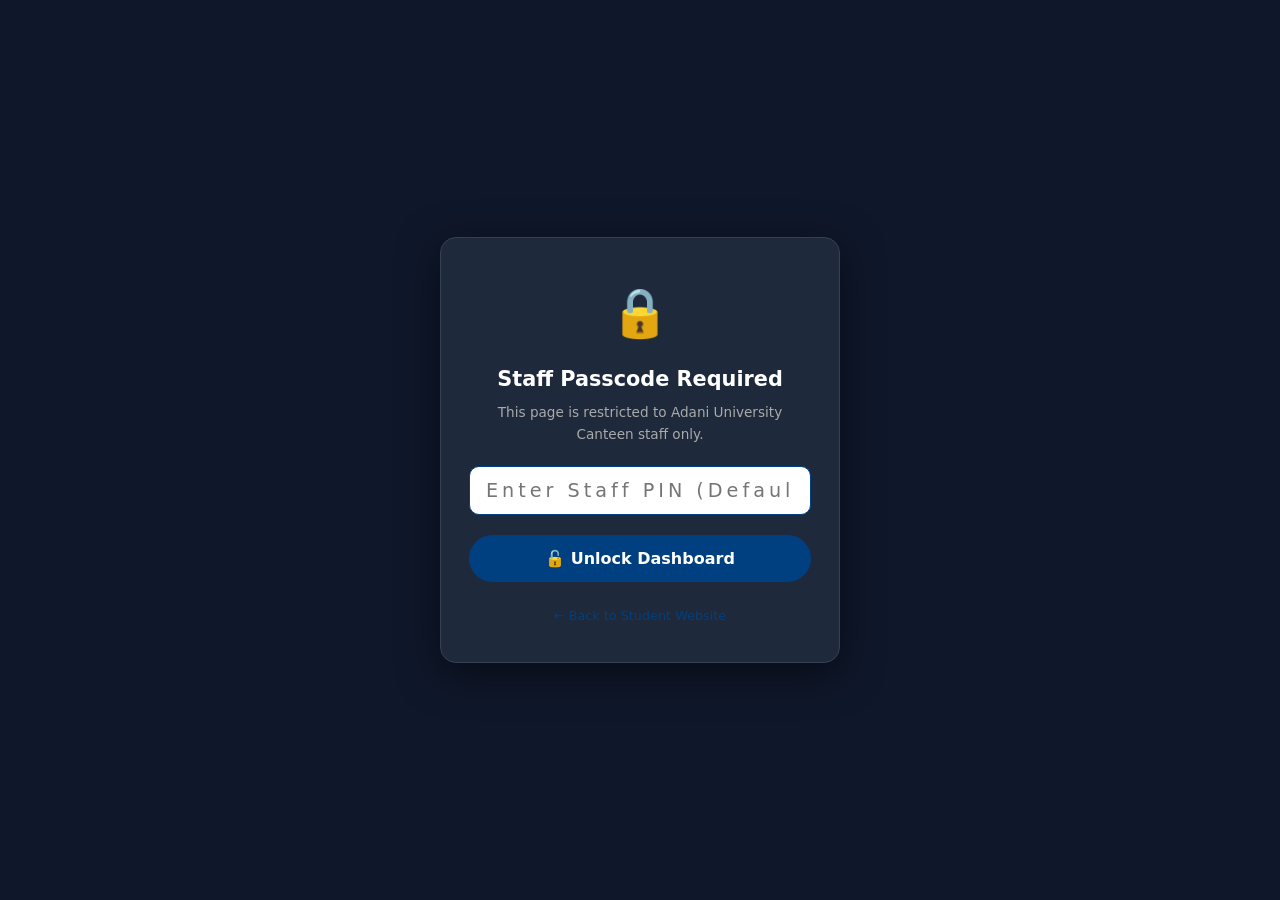
<file: handler.html>
<!DOCTYPE html>
<html lang="en">
<head>
  <meta charset="UTF-8" />
  <meta name="viewport" content="width=device-width, initial-scale=1.0" />
  <title>Canteen Kitchen Handler — Restricted Access</title>
  <link rel="stylesheet" href="css/styles.css" />
  <link rel="icon" href="data:image/svg+xml,<svg xmlns='http://www.w3.org/2000/svg' viewBox='0 0 100 100'><text y='.9em' font-size='90'>🔒</text></svg>" />
</head>
<body style="background: #18181c; color: #fff; min-height: 100vh; display: flex; flex-direction: column;">

  <!-- ===== PASSCODE LOCK SCREEN ===== -->
  <div id="lockScreen" class="lock-screen-overlay">
    <div class="lock-card">
      <div class="lock-icon">🔒</div>
      <h2>Staff Passcode Required</h2>
      <p>This page is restricted to Adani University Canteen staff only.</p>
      
      <form id="loginForm" onsubmit="handleStaffLogin(event)" style="margin-top: 20px;">
        <div class="form-group">
          <input type="password" id="staffPasscode" class="form-input" placeholder="Enter Staff PIN (Default: 1234)" style="text-align: center; font-size: 1.2rem; letter-spacing: 4px;" required autofocus />
        </div>
        <button type="submit" class="btn-submit" style="background: var(--primary);">🔓 Unlock Dashboard</button>
      </form>
      <p id="loginError" style="color: #ff4d4d; font-size: 0.85rem; margin-top: 12px; display: none;">❌ Incorrect PIN. Access denied!</p>

      <div style="margin-top: 24px; font-size: 0.8rem; color: #888;">
        <a href="index.html" style="color: var(--primary);">← Back to Student Website</a>
      </div>
    </div>
  </div>

  <!-- ===== PROTECTED HANDLER DASHBOARD (Hidden until unlocked) ===== -->
  <div id="protectedDashboard" style="display: none; flex-direction: column; flex-grow: 1;">
    <!-- NAVBAR -->
    <nav class="navbar" style="background: #121216; border-bottom: 2px solid var(--primary);">
      <div class="nav-inner">
        <a class="nav-brand" href="index.html" style="color:#fff;">
          <div class="nav-logo" style="background: linear-gradient(135deg, #FF6B35, #FFD700);">👨‍🍳</div>
          <div class="nav-brand-text">
            <span class="uni" style="color:rgba(255,255,255,0.7);">Adani University Canteen</span>
            <span class="canteen" style="color:var(--primary);">Kitchen Order Handler</span>
          </div>
        </a>
        <div class="nav-links">
          <a href="index.html" style="color:#fff;">🎓 Student View</a>
          <button onclick="lockDashboard()" class="btn-nav" style="background:#e74c3c; cursor:pointer;">🔒 Lock Dashboard</button>
        </div>
      </div>
    </nav>

    <!-- HEADER -->
    <section style="background: #24242c; padding: 24px; text-align: center; border-bottom: 1px solid #33333d;">
      <div class="section-inner">
        <h1 style="font-size: 1.8rem; font-weight: 800; color: #fff;">👨‍🍳 Live Kitchen Order Management</h1>
        <p style="color: rgba(255,255,255,0.7); font-size: 0.95rem; margin-top: 6px;">
          Staff Portal • Authorized Personnel Only
        </p>
      </div>
    </section>

    <!-- FILTER TABS -->
    <div style="background: #1d1d24; border-bottom: 1px solid #333; padding: 12px 24px;">
      <div class="section-inner" style="display:flex; gap:12px; justify-content:center; flex-wrap:wrap;">
        <button class="handler-tab active" onclick="setHandlerFilter('All', this)">All Orders</button>
        <button class="handler-tab" onclick="setHandlerFilter('Pending', this)">⏳ Pending &amp; Preparing</button>
        <button class="handler-tab" onclick="setHandlerFilter('Ready', this)">🔔 Ready for Pickup</button>
        <button class="handler-tab" onclick="setHandlerFilter('Completed', this)">✅ Completed / Past</button>
      </div>
    </div>

    <!-- LIVE ORDERS GRID -->
    <section class="section" style="padding: 40px 24px; flex-grow: 1;">
      <div class="section-inner">
        <div class="handler-grid" id="handlerOrdersGrid">
          <!-- Generated dynamically by orders.js -->
        </div>
      </div>
    </section>
  </div>

  <script src="js/data.js"></script>
  <script src="js/role-select.js"></script>
  <script src="js/orders.js"></script>
</body>
</html>
</file>
<file: css/styles.css>
/* ============================================================
   Adani University Canteen Review — Global Styles
   Official Adani Group Branding Theme (Navy Blue, Electric Cyan & Gold)
   ============================================================ */

/* ---------- CSS Variables ---------- */
:root {
  --primary:    #004080;   /* Adani Corporate Navy Blue */
  --primary-dk: #002B5B;   /* Deep Adani Navy */
  --secondary:  #00A8CC;   /* Adani Electric Cyan / Teal */
  --accent:     #F4F7FA;   /* Clean Platinum Light Background */
  --cream:      #E6F4F8;   /* Soft Ice Blue Tint */
  --dark:       #0A192F;   /* Dark Navy Text */
  --mid:        #334E68;   /* Slate Blue Mid Text */
  --light:      #EBF3FA;   /* Light Blue Card Background */
  --white:      #ffffff;
  --must-try:   #FFB703;   /* Adani Gold Badge */
  --star-full:  #00A8CC;   /* Adani Cyan Stars */
  --star-empty: #CBD5E1;   /* Slate Gray Empty Star */
  --green:      #10B981;   /* Emerald Green */
  --red:        #EF4444;   /* Crimson Red */
  --border:     #D0DCE5;   /* Soft Navy Border */
  --shadow:     0 4px 20px rgba(0, 64, 128, 0.12);
  --shadow-sm:  0 2px 8px rgba(0, 64, 128, 0.08);
  --radius:     16px;
  --radius-sm:  10px;
  --transition: 0.25s ease;
}

/* ---------- Reset & Base ---------- */
*, *::before, *::after { box-sizing: border-box; margin: 0; padding: 0; }

html { scroll-behavior: smooth; }

body {
  font-family: 'Segoe UI', system-ui, -apple-system, sans-serif;
  background: var(--accent);
  color: var(--dark);
  line-height: 1.6;
  min-height: 100vh;
}

img { max-width: 100%; display: block; }
a  { text-decoration: none; color: inherit; }
ul { list-style: none; }

/* ---------- Scrollbar ---------- */
::-webkit-scrollbar { width: 8px; }
::-webkit-scrollbar-track { background: var(--accent); }
::-webkit-scrollbar-thumb { background: var(--secondary); border-radius: 4px; }
::-webkit-scrollbar-thumb:hover { background: var(--primary); }

/* ============================================================
   NAVBAR
   ============================================================ */
.navbar {
  position: sticky;
  top: 0;
  z-index: 1000;
  background: var(--primary-dk);
  border-bottom: 3px solid var(--secondary);
  box-shadow: 0 4px 16px rgba(0, 43, 91, 0.25);
  color: #fff;
}

.nav-inner {
  max-width: 1200px;
  margin: 0 auto;
  padding: 0 24px;
  display: flex;
  align-items: center;
  justify-content: space-between;
  height: 68px;
  gap: 16px;
}

.nav-brand {
  display: flex;
  align-items: center;
  gap: 12px;
  font-weight: 700;
  font-size: 1.1rem;
  color: #fff;
  flex-shrink: 0;
}

.nav-logo {
  width: 42px;
  height: 42px;
  background: linear-gradient(135deg, var(--secondary), #00D2FF);
  border-radius: 10px;
  display: flex;
  align-items: center;
  justify-content: center;
  font-size: 1.4rem;
  box-shadow: 0 2px 10px rgba(0, 168, 204, 0.4);
}

.nav-brand-text {
  display: flex;
  flex-direction: column;
  line-height: 1.2;
}

.nav-brand-text .uni { font-size: 0.72rem; color: rgba(255, 255, 255, 0.75); font-weight: 400; text-transform: uppercase; letter-spacing: 0.5px; }
.nav-brand-text .canteen { font-size: 1.05rem; color: #fff; font-weight: 800; }

.nav-links {
  display: flex;
  align-items: center;
  gap: 8px;
}

.nav-links a {
  padding: 8px 16px;
  border-radius: 50px;
  font-weight: 600;
  font-size: 0.92rem;
  color: rgba(255, 255, 255, 0.85);
  transition: all var(--transition);
}

.nav-links a:hover,
.nav-links a.active {
  background: rgba(255, 255, 255, 0.12);
  color: #fff;
}

.nav-links a.btn-nav {
  background: var(--secondary);
  color: #fff;
  font-weight: 700;
  box-shadow: 0 2px 10px rgba(0, 168, 204, 0.3);
}

.nav-links a.btn-nav:hover {
  background: #008AA8;
  color: #fff;
}

/* Nav Cart Button */
.btn-nav-cart {
  background: rgba(255, 255, 255, 0.12);
  color: #fff;
  border: 1.5px solid var(--secondary);
  border-radius: 50px;
  padding: 8px 16px;
  font-weight: 700;
  font-size: 0.92rem;
  cursor: pointer;
  display: inline-flex;
  align-items: center;
  gap: 6px;
  transition: all var(--transition);
  position: relative;
}

.btn-nav-cart:hover {
  background: var(--secondary);
  color: #fff;
}

.cart-count-badge {
  background: var(--secondary);
  color: #fff;
  font-size: 0.75rem;
  font-weight: 800;
  padding: 2px 7px;
  border-radius: 50px;
  display: inline-flex;
}
.btn-nav-cart:hover .cart-count-badge {
  background: #fff;
  color: var(--primary-dk);
}

/* Mode Switcher pill */
.mode-switch-btn {
  background: #000;
  color: var(--must-try);
  padding: 6px 14px;
  border-radius: 50px;
  font-size: 0.82rem;
  font-weight: 700;
  display: inline-flex;
  align-items: center;
  gap: 6px;
  border: 1px solid var(--must-try);
  transition: all var(--transition);
}
.mode-switch-btn:hover { background: var(--secondary); color: #fff; transform: translateY(-1px); }

/* ---------- Mobile nav toggle ---------- */
.nav-toggle {
  display: none;
  background: none;
  border: none;
  cursor: pointer;
  font-size: 1.5rem;
  color: #fff;
  padding: 4px;
}

/* ============================================================
   HERO SECTION (Adani Navy to Cyan Gradient)
   ============================================================ */
.hero {
  background: linear-gradient(135deg, #001B3A 0%, #003366 45%, #0075A2 100%);
  color: #fff;
  padding: 80px 24px;
  text-align: center;
  position: relative;
  overflow: hidden;
  border-bottom: 4px solid var(--secondary);
}

.hero::before {
  content: '';
  position: absolute;
  inset: 0;
  background: url("data:image/svg+xml,%3Csvg width='60' height='60' viewBox='0 0 60 60' xmlns='http://www.w3.org/2000/svg'%3E%3Cg fill='none' fill-rule='evenodd'%3E%3Cg fill='%2300A8CC' fill-opacity='0.08'%3E%3Ccircle cx='30' cy='30' r='4'/%3E%3C/g%3E%3C/g%3E%3C/svg%3E");
  pointer-events: none;
}

.hero-inner { position: relative; max-width: 750px; margin: 0 auto; }

.hero-emoji { font-size: 3.5rem; margin-bottom: 16px; animation: float 3s ease-in-out infinite; }

@keyframes float {
  0%, 100% { transform: translateY(0); }
  50%       { transform: translateY(-10px); }
}

.hero h1 {
  font-size: clamp(1.8rem, 4vw, 3rem);
  font-weight: 800;
  margin-bottom: 14px;
  color: #fff;
  text-shadow: 0 2px 10px rgba(0,0,0,0.3);
  letter-spacing: -0.5px;
}

.hero p {
  font-size: clamp(1rem, 2vw, 1.2rem);
  opacity: 0.92;
  margin-bottom: 32px;
  color: #E2E8F0;
}

.hero-actions { display: flex; gap: 14px; justify-content: center; flex-wrap: wrap; }

.btn-primary {
  display: inline-flex;
  align-items: center;
  gap: 8px;
  padding: 14px 28px;
  background: var(--secondary);
  color: #fff;
  border-radius: 50px;
  font-weight: 700;
  font-size: 1rem;
  border: none;
  cursor: pointer;
  transition: all var(--transition);
  box-shadow: 0 4px 18px rgba(0, 168, 204, 0.35);
}

.btn-primary:hover {
  transform: translateY(-2px);
  background: #008AA8;
  box-shadow: 0 6px 24px rgba(0, 168, 204, 0.5);
}

.btn-outline {
  display: inline-flex;
  align-items: center;
  gap: 8px;
  padding: 14px 28px;
  background: transparent;
  color: #fff;
  border-radius: 50px;
  font-weight: 600;
  font-size: 1rem;
  border: 2px solid rgba(255,255,255,0.5);
  cursor: pointer;
  transition: all var(--transition);
}

.btn-outline:hover {
  background: rgba(255,255,255,0.15);
  border-color: #fff;
}

/* ============================================================
   SECTION LAYOUT
   ============================================================ */
.section { padding: 60px 24px; }
.section-inner { max-width: 1200px; margin: 0 auto; }

.section-header {
  display: flex;
  align-items: flex-end;
  justify-content: space-between;
  margin-bottom: 36px;
  gap: 16px;
  flex-wrap: wrap;
}

.section-title {
  font-size: clamp(1.4rem, 3vw, 2rem);
  font-weight: 800;
  color: var(--dark);
}

.section-title span { color: var(--primary); }

.section-subtitle {
  color: var(--mid);
  margin-top: 4px;
  font-size: 0.95rem;
}

.see-all {
  color: var(--secondary);
  font-weight: 700;
  font-size: 0.92rem;
  white-space: nowrap;
  transition: color var(--transition);
}
.see-all:hover { color: var(--primary); }

/* ============================================================
   DISH CARDS & ORDER BUTTON
   ============================================================ */
.cards-grid {
  display: grid;
  grid-template-columns: repeat(auto-fill, minmax(260px, 1fr));
  gap: 24px;
}

.dish-card {
  background: #ffffff;
  border-radius: var(--radius);
  overflow: hidden;
  box-shadow: var(--shadow-sm);
  transition: all var(--transition);
  cursor: pointer;
  position: relative;
  border: 1.5px solid var(--border);
  display: flex;
  flex-direction: column;
}

.dish-card:hover {
  transform: translateY(-6px);
  box-shadow: var(--shadow);
  border-color: var(--secondary);
}

.card-img-wrap {
  position: relative;
  height: 200px;
  overflow: hidden;
}

.card-img-wrap img {
  width: 100%;
  height: 100%;
  object-fit: cover;
  transition: transform 0.4s ease;
}

.dish-card:hover .card-img-wrap img { transform: scale(1.06); }

.card-category-tag {
  position: absolute;
  top: 12px;
  left: 12px;
  background: rgba(10, 25, 47, 0.85);
  color: #fff;
  font-size: 0.72rem;
  font-weight: 700;
  padding: 4px 10px;
  border-radius: 50px;
  letter-spacing: 0.5px;
  text-transform: uppercase;
  backdrop-filter: blur(4px);
}

.must-try-badge {
  position: absolute;
  top: 12px;
  right: 12px;
  background: var(--must-try);
  color: #0A192F;
  font-size: 0.68rem;
  font-weight: 800;
  padding: 4px 10px;
  border-radius: 50px;
  letter-spacing: 0.5px;
  display: flex;
  align-items: center;
  gap: 4px;
  box-shadow: 0 2px 8px rgba(255, 183, 3, 0.4);
  text-transform: uppercase;
}

.card-body { padding: 16px; display: flex; flex-direction: column; flex-grow: 1; }

.card-top {
  display: flex;
  justify-content: space-between;
  align-items: flex-start;
  margin-bottom: 8px;
  gap: 8px;
}

.card-name {
  font-size: 1.05rem;
  font-weight: 700;
  color: var(--dark);
  line-height: 1.3;
}

.price-tag {
  background: var(--cream);
  color: var(--primary);
  font-weight: 800;
  font-size: 0.95rem;
  padding: 4px 10px;
  border-radius: 8px;
  white-space: nowrap;
  border: 1px solid var(--border);
  flex-shrink: 0;
}

.card-stars {
  display: flex;
  align-items: center;
  gap: 6px;
  margin-bottom: 8px;
}

.stars-display { display: flex; gap: 2px; }

.star { font-size: 1rem; transition: color var(--transition); }
.star.full  { color: var(--star-full); }
.star.half  { color: var(--star-full); opacity: 0.6; }
.star.empty { color: var(--star-empty); }

.rating-number {
  font-size: 0.85rem;
  font-weight: 700;
  color: var(--mid);
}

.availability-pill {
  display: inline-flex;
  align-items: center;
  gap: 5px;
  background: var(--light);
  color: var(--mid);
  font-size: 0.75rem;
  padding: 3px 10px;
  border-radius: 50px;
  font-weight: 500;
  margin-bottom: 14px;
}

.btn-add-cart {
  width: 100%;
  padding: 10px;
  background: var(--primary);
  color: #fff;
  border: none;
  border-radius: var(--radius-sm);
  font-weight: 700;
  font-size: 0.88rem;
  cursor: pointer;
  transition: all var(--transition);
  display: flex;
  align-items: center;
  justify-content: center;
  gap: 6px;
  margin-top: auto;
}

.btn-add-cart:hover {
  background: var(--primary-dk);
  box-shadow: 0 4px 12px rgba(0, 64, 128, 0.25);
}

/* ============================================================
   CART DRAWER & OVERLAY
   ============================================================ */
.cart-overlay {
  position: fixed;
  inset: 0;
  background: rgba(10, 25, 47, 0.6);
  backdrop-filter: blur(3px);
  z-index: 2000;
  opacity: 0;
  pointer-events: none;
  transition: opacity 0.3s ease;
}
.cart-overlay.open { opacity: 1; pointer-events: auto; }

.cart-drawer {
  position: fixed;
  top: 0;
  right: 0;
  bottom: 0;
  width: 100%;
  max-width: 420px;
  background: var(--white);
  z-index: 2001;
  box-shadow: -4px 0 24px rgba(0,0,0,0.15);
  display: flex;
  flex-direction: column;
  transform: translateX(100%);
  transition: transform 0.35s cubic-bezier(0.34, 1.25, 0.64, 1);
}
.cart-drawer.open { transform: translateX(0); }

.cart-header {
  padding: 20px 24px;
  background: var(--primary-dk);
  border-bottom: 1px solid var(--border);
  display: flex;
  justify-content: space-between;
  align-items: center;
  color: #fff;
}
.cart-header h3 { font-size: 1.15rem; font-weight: 800; color: #fff; }
.cart-close-btn { background: none; border: none; font-size: 1.4rem; cursor: pointer; color: rgba(255,255,255,0.7); }

.cart-body { padding: 20px 24px; flex-grow: 1; overflow-y: auto; }

.cart-item {
  display: flex;
  align-items: center;
  gap: 12px;
  padding: 12px 0;
  border-bottom: 1px solid var(--border);
}
.cart-item-img { width: 56px; height: 56px; border-radius: var(--radius-sm); object-fit: cover; }
.cart-item-info { flex-grow: 1; }
.cart-item-name { font-weight: 700; font-size: 0.95rem; color: var(--dark); }
.cart-item-price { font-size: 0.82rem; color: var(--mid); margin-top: 2px; }

.cart-qty-ctrls { display: flex; align-items: center; gap: 8px; }
.cart-qty-btn { width: 26px; height: 26px; border-radius: 50%; border: 1px solid var(--border); background: var(--light); font-weight: 700; cursor: pointer; display: flex; align-items: center; justify-content: center; color: var(--primary); }
.cart-qty-val { font-weight: 700; font-size: 0.9rem; min-width: 18px; text-align: center; }

.cart-footer { padding: 20px 24px; border-top: 2px solid var(--border); background: var(--white); }
.cart-total-row { display: flex; justify-content: space-between; font-size: 1.1rem; font-weight: 800; margin-bottom: 16px; }
.cart-total-price { color: var(--primary); }

.btn-checkout {
  width: 100%;
  padding: 14px;
  background: var(--secondary);
  color: #fff;
  border: none;
  border-radius: 50px;
  font-weight: 800;
  font-size: 1rem;
  cursor: pointer;
  transition: all var(--transition);
}
.btn-checkout:hover { background: #008AA8; box-shadow: var(--shadow); }

.empty-cart-msg { text-align: center; padding: 60px 20px; color: var(--mid); }
.empty-cart-icon { font-size: 3rem; margin-bottom: 12px; }

/* ============================================================
   CHECKOUT MODAL & PAYMENT SIMULATION
   ============================================================ */
.modal-overlay {
  position: fixed;
  inset: 0;
  background: rgba(10, 25, 47, 0.6);
  backdrop-filter: blur(4px);
  z-index: 3000;
  display: flex;
  align-items: center;
  justify-content: center;
  padding: 20px;
  opacity: 0;
  pointer-events: none;
  transition: opacity 0.3s ease;
}
.modal-overlay.open { opacity: 1; pointer-events: auto; }

.modal-card {
  background: var(--white);
  border-radius: var(--radius);
  width: 100%;
  max-width: 500px;
  max-height: 90vh;
  overflow-y: auto;
  padding: 28px;
  box-shadow: 0 10px 40px rgba(0,0,0,0.25);
  animation: modalPop 0.3s cubic-bezier(0.34, 1.56, 0.64, 1);
}
@keyframes modalPop {
  from { transform: scale(0.9); opacity: 0; }
  to   { transform: scale(1); opacity: 1; }
}

.modal-header { display: flex; justify-content: space-between; align-items: center; margin-bottom: 20px; }
.modal-header h3 { font-size: 1.25rem; font-weight: 800; color: var(--dark); }
.modal-close { background: none; border: none; font-size: 1.4rem; cursor: pointer; color: var(--mid); }

.payment-options { display: flex; flex-direction: column; gap: 10px; margin-bottom: 16px; }
.payment-option {
  display: flex;
  align-items: center;
  gap: 12px;
  padding: 14px 16px;
  border: 1.5px solid var(--border);
  border-radius: var(--radius-sm);
  cursor: pointer;
  transition: all var(--transition);
}
.payment-option.active { border-color: var(--primary); background: var(--cream); }
.pay-opt-text { display: flex; flex-direction: column; }
.pay-title { font-weight: 700; font-size: 0.95rem; color: var(--dark); }
.pay-desc { font-size: 0.78rem; color: var(--mid); }

.upi-qr-box {
  background: var(--cream);
  border: 1.5px dashed var(--primary);
  border-radius: var(--radius-sm);
  padding: 16px;
  text-align: center;
  margin-bottom: 16px;
}
.upi-text { font-size: 0.85rem; color: var(--dark); margin-bottom: 10px; }
.qr-code-img { width: 140px; height: 140px; margin: 0 auto 10px; border-radius: 8px; border: 2px solid var(--white); overflow: hidden; }
.qr-code-img img { width: 100%; height: 100%; object-fit: cover; }
.upi-note { font-size: 0.75rem; color: var(--primary); font-weight: 600; }

.order-summary-box { background: var(--light); padding: 14px 18px; border-radius: var(--radius-sm); margin-bottom: 20px; }
.summary-row { display: flex; justify-content: space-between; font-size: 0.88rem; color: var(--mid); margin-bottom: 4px; }
.summary-row.grand-total { font-weight: 800; font-size: 1.05rem; color: var(--dark); margin-top: 8px; padding-top: 8px; border-top: 1px solid var(--border); }

/* ============================================================
   LIVE STUDENT ORDER TRACKING
   ============================================================ */
.no-orders-box { text-align: center; padding: 40px 20px; background: var(--white); border-radius: var(--radius); border: 2px dashed var(--border); color: var(--mid); }
.no-orders-icon { font-size: 3rem; margin-bottom: 10px; }

.order-track-card {
  background: var(--white);
  border-radius: var(--radius);
  padding: 24px;
  margin-bottom: 20px;
  border: 1px solid var(--border);
  box-shadow: var(--shadow-sm);
  transition: all var(--transition);
}
.order-track-card.pulse-ready {
  border-color: var(--green);
  box-shadow: 0 0 20px rgba(16, 185, 129, 0.3);
  animation: pulseGreen 2s infinite;
}
@keyframes pulseGreen {
  0%, 100% { box-shadow: 0 0 0 0 rgba(16, 185, 129, 0.4); }
  50% { box-shadow: 0 0 0 14px rgba(16, 185, 129, 0); }
}

.otc-header { display: flex; justify-content: space-between; align-items: flex-start; margin-bottom: 20px; gap: 12px; flex-wrap: wrap; }
.otc-id { font-weight: 800; font-size: 1.2rem; color: var(--dark); display: block; }
.otc-time { font-size: 0.8rem; color: var(--mid); }

.status-badge {
  padding: 6px 14px;
  border-radius: 50px;
  font-weight: 800;
  font-size: 0.8rem;
  letter-spacing: 0.5px;
  text-transform: uppercase;
}
.status-placed    { background: #E6F4F8; color: var(--primary); }
.status-preparing { background: #FEF3C7; color: #D97706; }
.status-ready     { background: #D1FAE5; color: #059669; animation: blink 1.5s infinite; }
.status-completed { background: var(--light); color: var(--mid); }
.status-cancelled { background: #FEE2E2; color: #DC2626; }

@keyframes blink { 0%, 100% { opacity: 1; } 50% { opacity: 0.6; } }

/* Step Progress Timeline */
.timeline-wrap { display: flex; align-items: center; justify-content: space-between; margin: 24px 0; padding: 0 10px; }
.timeline-step { display: flex; flex-direction: column; align-items: center; gap: 6px; position: relative; z-index: 2; }
.step-icon { width: 40px; height: 40px; border-radius: 50%; background: var(--light); border: 2px solid var(--border); display: flex; align-items: center; justify-content: center; font-size: 1.1rem; color: var(--mid); transition: all 0.3s ease; }
.step-label { font-size: 0.75rem; font-weight: 700; color: var(--mid); }

.timeline-step.active .step-icon { background: var(--primary); border-color: var(--primary); color: #fff; box-shadow: 0 4px 12px rgba(0, 64, 128, 0.3); }
.timeline-step.active .step-label { color: var(--primary); font-weight: 800; }

.timeline-step.completed .step-icon { background: var(--green); border-color: var(--green); color: #fff; }

.timeline-line { flex-grow: 1; height: 3px; background: var(--border); margin: 0 -5px 20px; transition: background 0.3s ease; }
.timeline-line.filled { background: var(--green); }

.otc-items-list { background: var(--cream); padding: 12px 16px; border-radius: var(--radius-sm); margin-bottom: 16px; border: 1px solid var(--border); }
.otc-item-row { display: flex; justify-content: space-between; font-size: 0.88rem; color: var(--dark); padding: 3px 0; }
.otc-footer { display: flex; justify-content: space-between; align-items: center; }
.payment-badge { font-size: 0.78rem; font-weight: 700; padding: 4px 10px; border-radius: 50px; background: var(--light); color: var(--mid); }

/* ============================================================
   CANTEEN HANDLER KITCHEN DASHBOARD (handler.html)
   ============================================================ */
.handler-tab {
  padding: 10px 20px;
  border-radius: 50px;
  border: 1px solid #444;
  background: #1E293B;
  color: #aaa;
  font-weight: 600;
  font-size: 0.88rem;
  cursor: pointer;
  transition: all var(--transition);
}
.handler-tab.active, .handler-tab:hover { background: var(--secondary); color: #fff; border-color: var(--secondary); }

.handler-grid { display: grid; grid-template-columns: repeat(auto-fill, minmax(320px, 1fr)); gap: 20px; }

.handler-order-card {
  background: #1E293B;
  border-radius: var(--radius);
  padding: 20px;
  border: 2px solid #334155;
  box-shadow: 0 4px 20px rgba(0,0,0,0.3);
  display: flex;
  flex-direction: column;
}
.handler-order-card.card-status-placed { border-color: var(--secondary); }
.handler-order-card.card-status-preparing { border-color: #D97706; }
.handler-order-card.card-status-ready { border-color: #10B981; box-shadow: 0 0 20px rgba(16, 185, 129, 0.2); }

.hoc-header { display: flex; justify-content: space-between; margin-bottom: 14px; gap: 8px; }
.hoc-id { font-weight: 800; font-size: 1.15rem; color: var(--must-try); display: block; }
.hoc-name { font-size: 0.9rem; font-weight: 700; color: #fff; display: block; }
.hoc-phone { font-size: 0.78rem; color: #aaa; }

.hoc-items { background: #0F172A; padding: 12px; border-radius: var(--radius-sm); margin-bottom: 14px; flex-grow: 1; border: 1px solid #334155; }
.hoc-item-row { display: flex; justify-content: space-between; font-size: 0.88rem; color: #ddd; padding: 4px 0; }
.hoc-qty { font-weight: 800; color: var(--secondary); width: 28px; }
.hoc-item-name { flex-grow: 1; }
.hoc-item-price { font-weight: 600; color: #aaa; }

.hoc-meta { display: flex; justify-content: space-between; align-items: center; margin-bottom: 16px; font-size: 0.8rem; color: #aaa; }
.hoc-total { font-size: 1rem; color: #fff; }

.hoc-actions { display: flex; gap: 8px; flex-wrap: wrap; margin-top: auto; }
.btn-action {
  flex-grow: 1;
  padding: 10px;
  border-radius: var(--radius-sm);
  border: none;
  font-weight: 800;
  font-size: 0.85rem;
  cursor: pointer;
  transition: all var(--transition);
  display: flex;
  align-items: center;
  justify-content: center;
  gap: 6px;
}
.btn-prep     { background: #D97706; color: #fff; }
.btn-ready    { background: #10B981; color: #fff; }
.btn-complete { background: var(--primary); color: #fff; }
.btn-cancel   { background: #EF4444; color: #fff; flex-grow: 0; }

.btn-action:hover { opacity: 0.9; transform: translateY(-1px); }

/* Lock Screen Overlay & Card */
.lock-screen-overlay {
  position: fixed;
  inset: 0;
  background: #0F172A;
  z-index: 5000;
  display: flex;
  align-items: center;
  justify-content: center;
  padding: 20px;
}

.lock-card {
  background: #1E293B;
  border-radius: var(--radius);
  border: 1.5px solid #334155;
  padding: 36px 28px;
  width: 100%;
  max-width: 400px;
  text-align: center;
  box-shadow: 0 10px 40px rgba(0,0,0,0.5);
}

.lock-icon { font-size: 3rem; margin-bottom: 12px; }
.lock-card h2 { font-weight: 800; font-size: 1.3rem; margin-bottom: 6px; color: #fff; }
.lock-card p { font-size: 0.85rem; color: #aaa; }

/* Role Selection Welcome Popup */
.role-card-pop { text-align: center; max-width: 540px; padding: 36px 28px; }
.role-pop-header { margin-bottom: 24px; }
.role-logo-icon { font-size: 3rem; margin-bottom: 10px; }
.role-pop-header h2 { font-weight: 800; font-size: 1.4rem; color: var(--dark); margin-bottom: 6px; }
.role-pop-header p { font-size: 0.9rem; color: var(--mid); }

.role-options-grid { display: grid; grid-template-columns: 1fr 1fr; gap: 16px; }
.role-btn-card {
  background: var(--cream);
  border: 2px solid var(--border);
  border-radius: var(--radius);
  padding: 24px 16px;
  cursor: pointer;
  transition: all var(--transition);
  text-align: center;
  display: flex;
  flex-direction: column;
  align-items: center;
  justify-content: center;
}
.role-btn-card:hover {
  transform: translateY(-4px);
  border-color: var(--secondary);
  background: var(--white);
  box-shadow: var(--shadow);
}
.role-btn-card .role-icon { font-size: 2.5rem; margin-bottom: 10px; }
.role-btn-card .role-title { font-weight: 800; font-size: 1.05rem; color: var(--dark); margin-bottom: 6px; }
.role-btn-card .role-desc { font-size: 0.78rem; color: var(--mid); line-height: 1.4; }

@media (max-width: 520px) {
  .role-options-grid { grid-template-columns: 1fr; }
}


/* ============================================================
   MUST-TRY SECTION (Homepage)
   ============================================================ */
.must-try-section { background: linear-gradient(180deg, var(--accent) 0%, #E6F4F8 100%); }

.must-try-grid {
  display: grid;
  grid-template-columns: repeat(auto-fill, minmax(220px, 1fr));
  gap: 20px;
}

.must-try-card {
  background: var(--white);
  border-radius: var(--radius);
  overflow: hidden;
  border: 2px solid var(--must-try);
  box-shadow: 0 4px 16px rgba(255, 183, 3, 0.2);
  cursor: pointer;
  transition: all var(--transition);
  position: relative;
}

.must-try-card:hover {
  transform: translateY(-5px);
  box-shadow: 0 8px 28px rgba(255, 183, 3, 0.35);
}

.must-try-card .card-img-wrap { height: 170px; }

.must-try-ribbon {
  position: absolute;
  bottom: 0;
  left: 0;
  right: 0;
  background: linear-gradient(0deg, rgba(10, 25, 47, 0.9) 0%, transparent 100%);
  padding: 24px 14px 12px;
  color: var(--white);
}

.must-try-ribbon .dish-name { font-weight: 700; font-size: 1rem; margin-bottom: 4px; color: #fff; }
.must-try-ribbon .dish-price { font-size: 0.85rem; opacity: 0.9; color: #E2E8F0; }

/* ============================================================
   STATS BAR (Homepage)
   ============================================================ */
.stats-bar {
  background: var(--primary-dk);
  color: var(--white);
  padding: 28px 24px;
  border-bottom: 3px solid var(--secondary);
}

.stats-inner {
  max-width: 1200px;
  margin: 0 auto;
  display: flex;
  align-items: center;
  justify-content: space-around;
  gap: 20px;
  flex-wrap: wrap;
}

.stat-item { text-align: center; }
.stat-number { font-size: 2rem; font-weight: 800; display: block; color: var(--secondary); }
.stat-label  { font-size: 0.85rem; opacity: 0.85; }

/* ============================================================
   MENU PAGE
   ============================================================ */
.menu-page-header {
  background: linear-gradient(135deg, var(--primary-dk) 0%, var(--primary) 100%);
  color: var(--white);
  padding: 48px 24px 32px;
  text-align: center;
}

.menu-page-header h1 { font-size: 2.2rem; font-weight: 800; margin-bottom: 8px; color: #fff; }
.menu-page-header p  { opacity: 0.9; font-size: 1rem; color: #E2E8F0; }

/* Search bar */
.search-wrap {
  max-width: 480px;
  margin: 24px auto 0;
  position: relative;
}

.search-input {
  width: 100%;
  padding: 14px 50px 14px 20px;
  border-radius: 50px;
  border: none;
  font-size: 1rem;
  outline: none;
  box-shadow: var(--shadow);
  color: var(--dark);
}

.search-icon {
  position: absolute;
  right: 18px;
  top: 50%;
  transform: translateY(-50%);
  font-size: 1.1rem;
  color: var(--mid);
  pointer-events: none;
}

/* Category filter tabs */
.filter-tabs-wrap { background: var(--white); border-bottom: 1px solid var(--border); position: sticky; top: 68px; z-index: 99; }

.filter-tabs {
  max-width: 1200px;
  margin: 0 auto;
  padding: 0 24px;
  display: flex;
  gap: 0;
  overflow-x: auto;
  scrollbar-width: none;
}

.filter-tabs::-webkit-scrollbar { display: none; }

.filter-tab {
  padding: 16px 20px;
  border: none;
  background: none;
  cursor: pointer;
  font-size: 0.92rem;
  font-weight: 600;
  color: var(--mid);
  white-space: nowrap;
  border-bottom: 3px solid transparent;
  transition: all var(--transition);
  font-family: inherit;
}

.filter-tab:hover { color: var(--primary); }

.filter-tab.active {
  color: var(--primary);
  border-bottom-color: var(--secondary);
}

/* No results */
.no-results {
  text-align: center;
  padding: 80px 20px;
  color: var(--mid);
  display: none;
}

.no-results .no-results-emoji { font-size: 3rem; margin-bottom: 12px; }

/* ============================================================
   DISH DETAIL PAGE
   ============================================================ */
.dish-detail-header {
  background: linear-gradient(135deg, var(--primary-dk), var(--primary));
  padding: 24px;
  color: var(--white);
}

.back-btn {
  display: inline-flex;
  align-items: center;
  gap: 8px;
  color: rgba(255,255,255,0.85);
  font-weight: 500;
  font-size: 0.92rem;
  transition: color var(--transition);
  margin-bottom: 8px;
}
.back-btn:hover { color: #fff; }

.dish-detail-layout {
  max-width: 1100px;
  margin: 0 auto;
  padding: 40px 24px;
  display: grid;
  grid-template-columns: 1.1fr 1fr;
  gap: 40px;
  align-items: start;
}

.dish-main-img {
  width: 100%;
  border-radius: var(--radius);
  object-fit: cover;
  height: 380px;
  box-shadow: var(--shadow);
}

.dish-meta { margin-top: 16px; }

.dish-title-row {
  display: flex;
  align-items: flex-start;
  justify-content: space-between;
  gap: 12px;
  margin-bottom: 12px;
}

.dish-title {
  font-size: 2rem;
  font-weight: 800;
  color: var(--dark);
  line-height: 1.2;
}

.dish-price-big {
  background: var(--primary);
  color: #fff;
  font-weight: 800;
  font-size: 1.3rem;
  padding: 8px 18px;
  border-radius: var(--radius-sm);
  white-space: nowrap;
  flex-shrink: 0;
}

.dish-pills {
  display: flex;
  gap: 10px;
  flex-wrap: wrap;
  margin-bottom: 20px;
}

.pill {
  display: inline-flex;
  align-items: center;
  gap: 5px;
  padding: 5px 14px;
  border-radius: 50px;
  font-size: 0.8rem;
  font-weight: 600;
}

.pill-category { background: var(--cream); color: var(--primary); border: 1px solid var(--border); }
.pill-avail    { background: var(--light); color: var(--mid); }
.pill-must-try { background: var(--must-try); color: #0A192F; }

/* Worth it banner */
.worth-it-banner {
  display: flex;
  align-items: center;
  gap: 12px;
  padding: 16px 20px;
  border-radius: var(--radius-sm);
  margin-bottom: 20px;
  font-weight: 700;
  font-size: 1rem;
}

.worth-it-banner.yes { background: #D1FAE5; color: #065F46; border: 2px solid #10B981; }
.worth-it-banner.no  { background: #FEE2E2; color: #991B1B; border: 2px solid #EF4444; }
.worth-it-banner .verdict-icon { font-size: 1.5rem; }

/* Admin review panel */
.review-panel {
  background: var(--white);
  border-radius: var(--radius);
  padding: 24px;
  border: 1px solid var(--border);
  box-shadow: var(--shadow-sm);
}

.review-panel h3 {
  font-size: 1.1rem;
  font-weight: 800;
  margin-bottom: 20px;
  color: var(--dark);
  display: flex;
  align-items: center;
  gap: 8px;
}

.ratings-table { width: 100%; border-collapse: collapse; margin-bottom: 20px; }

.ratings-table td { padding: 10px 0; border-bottom: 1px solid var(--border); }
.ratings-table tr:last-child td { border-bottom: none; }

.rating-label { font-weight: 600; color: var(--mid); font-size: 0.9rem; width: 130px; }
.rating-stars { display: flex; align-items: center; gap: 8px; }
.rating-val   { font-weight: 700; font-size: 0.85rem; color: var(--dark); }

.review-text {
  font-size: 0.95rem;
  color: var(--mid);
  line-height: 1.7;
  background: var(--cream);
  padding: 16px;
  border-radius: var(--radius-sm);
  border-left: 4px solid var(--secondary);
  margin-bottom: 12px;
}

.review-author {
  font-size: 0.8rem;
  color: var(--mid);
  font-style: italic;
}

/* ============================================================
   STUDENT REVIEWS SECTION
   ============================================================ */
.student-reviews-section {
  max-width: 1100px;
  margin: 0 auto;
  padding: 0 24px 60px;
}

.student-reviews-section h2 {
  font-size: 1.5rem;
  font-weight: 800;
  margin-bottom: 24px;
  color: var(--dark);
  display: flex;
  align-items: center;
  gap: 10px;
}

.student-reviews-list { display: flex; flex-direction: column; gap: 16px; margin-bottom: 36px; }

.student-review-card {
  background: var(--white);
  border-radius: var(--radius-sm);
  padding: 20px;
  border: 1px solid var(--border);
  box-shadow: var(--shadow-sm);
  animation: fadeIn 0.3s ease;
}

@keyframes fadeIn {
  from { opacity: 0; transform: translateY(8px); }
  to   { opacity: 1; transform: translateY(0); }
}

.scr-header {
  display: flex;
  justify-content: space-between;
  align-items: center;
  margin-bottom: 10px;
  gap: 12px;
  flex-wrap: wrap;
}

.scr-name {
  font-weight: 700;
  color: var(--dark);
  display: flex;
  align-items: center;
  gap: 8px;
}

.avatar {
  width: 34px;
  height: 34px;
  border-radius: 50%;
  background: linear-gradient(135deg, var(--primary), var(--secondary));
  color: var(--white);
  font-weight: 800;
  font-size: 0.9rem;
  display: flex;
  align-items: center;
  justify-content: center;
  flex-shrink: 0;
}

.scr-date { font-size: 0.78rem; color: var(--mid); }

.scr-mini-ratings {
  display: flex;
  gap: 14px;
  flex-wrap: wrap;
  margin-bottom: 10px;
}

.mini-rating {
  font-size: 0.8rem;
  color: var(--mid);
  display: flex;
  align-items: center;
  gap: 4px;
}

.mini-rating .star { font-size: 0.82rem; }

.scr-comment {
  font-size: 0.92rem;
  color: var(--dark);
  line-height: 1.6;
}

.no-reviews-msg {
  text-align: center;
  padding: 40px 20px;
  background: var(--white);
  border-radius: var(--radius);
  border: 2px dashed var(--border);
  color: var(--mid);
  font-size: 0.95rem;
}

.no-reviews-msg .no-rev-emoji { font-size: 2.5rem; margin-bottom: 10px; }

/* ============================================================
   REVIEW FORM
   ============================================================ */
.review-form-card {
  background: var(--white);
  border-radius: var(--radius);
  padding: 28px;
  border: 1px solid var(--border);
  box-shadow: var(--shadow-sm);
}

.review-form-card h3 {
  font-size: 1.15rem;
  font-weight: 800;
  margin-bottom: 24px;
  color: var(--dark);
  display: flex;
  align-items: center;
  gap: 8px;
}

.form-group { margin-bottom: 20px; }

.form-label {
  display: block;
  font-weight: 600;
  font-size: 0.88rem;
  color: var(--dark);
  margin-bottom: 8px;
}

.form-input, .form-textarea {
  width: 100%;
  padding: 12px 16px;
  border: 1.5px solid var(--border);
  border-radius: var(--radius-sm);
  font-size: 0.95rem;
  color: var(--dark);
  background: var(--cream);
  transition: border-color var(--transition);
  font-family: inherit;
  outline: none;
}

.form-input:focus, .form-textarea:focus {
  border-color: var(--primary);
  background: var(--white);
}

.form-textarea { resize: vertical; min-height: 90px; }

/* Interactive star rating input */
.star-input-group { display: flex; flex-direction: column; gap: 12px; }

.star-input-row {
  display: flex;
  align-items: center;
  justify-content: space-between;
  gap: 12px;
  flex-wrap: wrap;
}

.star-input-label {
  font-size: 0.85rem;
  color: var(--mid);
  font-weight: 500;
  width: 100px;
  flex-shrink: 0;
}

.star-selector {
  display: flex;
  gap: 4px;
}

.star-btn {
  background: none;
  border: none;
  cursor: pointer;
  font-size: 1.5rem;
  color: var(--star-empty);
  transition: all 0.15s;
  padding: 0 2px;
  line-height: 1;
}

.star-btn.active, .star-btn:hover { color: var(--star-full); transform: scale(1.1); }

.star-val-display {
  font-size: 0.82rem;
  color: var(--mid);
  font-weight: 600;
  min-width: 36px;
}

.btn-submit {
  width: 100%;
  padding: 14px;
  background: linear-gradient(135deg, var(--primary), var(--primary-dk));
  color: #fff;
  border: none;
  border-radius: 50px;
  font-size: 1rem;
  font-weight: 700;
  cursor: pointer;
  transition: all var(--transition);
  font-family: inherit;
  display: flex;
  align-items: center;
  justify-content: center;
  gap: 8px;
  margin-top: 4px;
}

.btn-submit:hover { transform: translateY(-2px); box-shadow: var(--shadow); }
.btn-submit:active { transform: translateY(0); }

/* Success toast */
.toast {
  position: fixed;
  bottom: 30px;
  right: 30px;
  background: var(--dark);
  color: var(--white);
  padding: 14px 22px;
  border-radius: var(--radius-sm);
  font-weight: 600;
  font-size: 0.92rem;
  box-shadow: 0 6px 24px rgba(0,0,0,0.2);
  transform: translateY(80px);
  opacity: 0;
  transition: all 0.35s cubic-bezier(0.34, 1.56, 0.64, 1);
  z-index: 9999;
  display: flex;
  align-items: center;
  gap: 10px;
  max-width: 320px;
}

.toast.show { transform: translateY(0); opacity: 1; }

/* ============================================================
   FOOTER
   ============================================================ */
footer {
  background: var(--primary-dk);
  color: rgba(255,255,255,0.7);
  padding: 40px 24px;
  margin-top: auto;
  border-top: 3px solid var(--secondary);
}

.footer-inner {
  max-width: 1200px;
  margin: 0 auto;
  display: flex;
  align-items: center;
  justify-content: space-between;
  gap: 20px;
  flex-wrap: wrap;
}

.footer-brand { display: flex; align-items: center; gap: 10px; }
.footer-logo  { width: 36px; height: 36px; background: var(--secondary); border-radius: 8px; display: flex; align-items: center; justify-content: center; font-size: 1.2rem; }
.footer-name  { font-weight: 700; color: var(--white); font-size: 1rem; }
.footer-sub   { font-size: 0.78rem; color: rgba(255,255,255,0.6); }

.footer-links { display: flex; gap: 20px; }
.footer-links a { font-size: 0.88rem; color: rgba(255,255,255,0.8); transition: color var(--transition); }
.footer-links a:hover { color: var(--secondary); }

.footer-copy { font-size: 0.8rem; text-align: right; color: rgba(255,255,255,0.6); }

/* ============================================================
   RESPONSIVE
   ============================================================ */
@media (max-width: 900px) {
  .dish-detail-layout {
    grid-template-columns: 1fr;
  }
  .dish-main-img { height: 280px; }
}

@media (max-width: 640px) {
  .nav-links { display: none; flex-direction: column; position: absolute; top: 68px; left: 0; right: 0; background: var(--primary-dk); padding: 16px 24px; border-bottom: 2px solid var(--secondary); gap: 4px; box-shadow: var(--shadow-sm); }
  .nav-links.open { display: flex; }
  .nav-toggle { display: block; }

  .hero { padding: 50px 20px; }
  .section { padding: 40px 16px; }
  .cards-grid { grid-template-columns: repeat(auto-fill, minmax(200px, 1fr)); gap: 16px; }
  .stats-inner { gap: 28px; }
  .dish-detail-layout { padding: 24px 16px; }
  .student-reviews-section { padding: 0 16px 40px; }
  .footer-inner { flex-direction: column; text-align: center; }
  .footer-copy { text-align: center; }

  .scr-mini-ratings { gap: 8px; }
}
</file>
